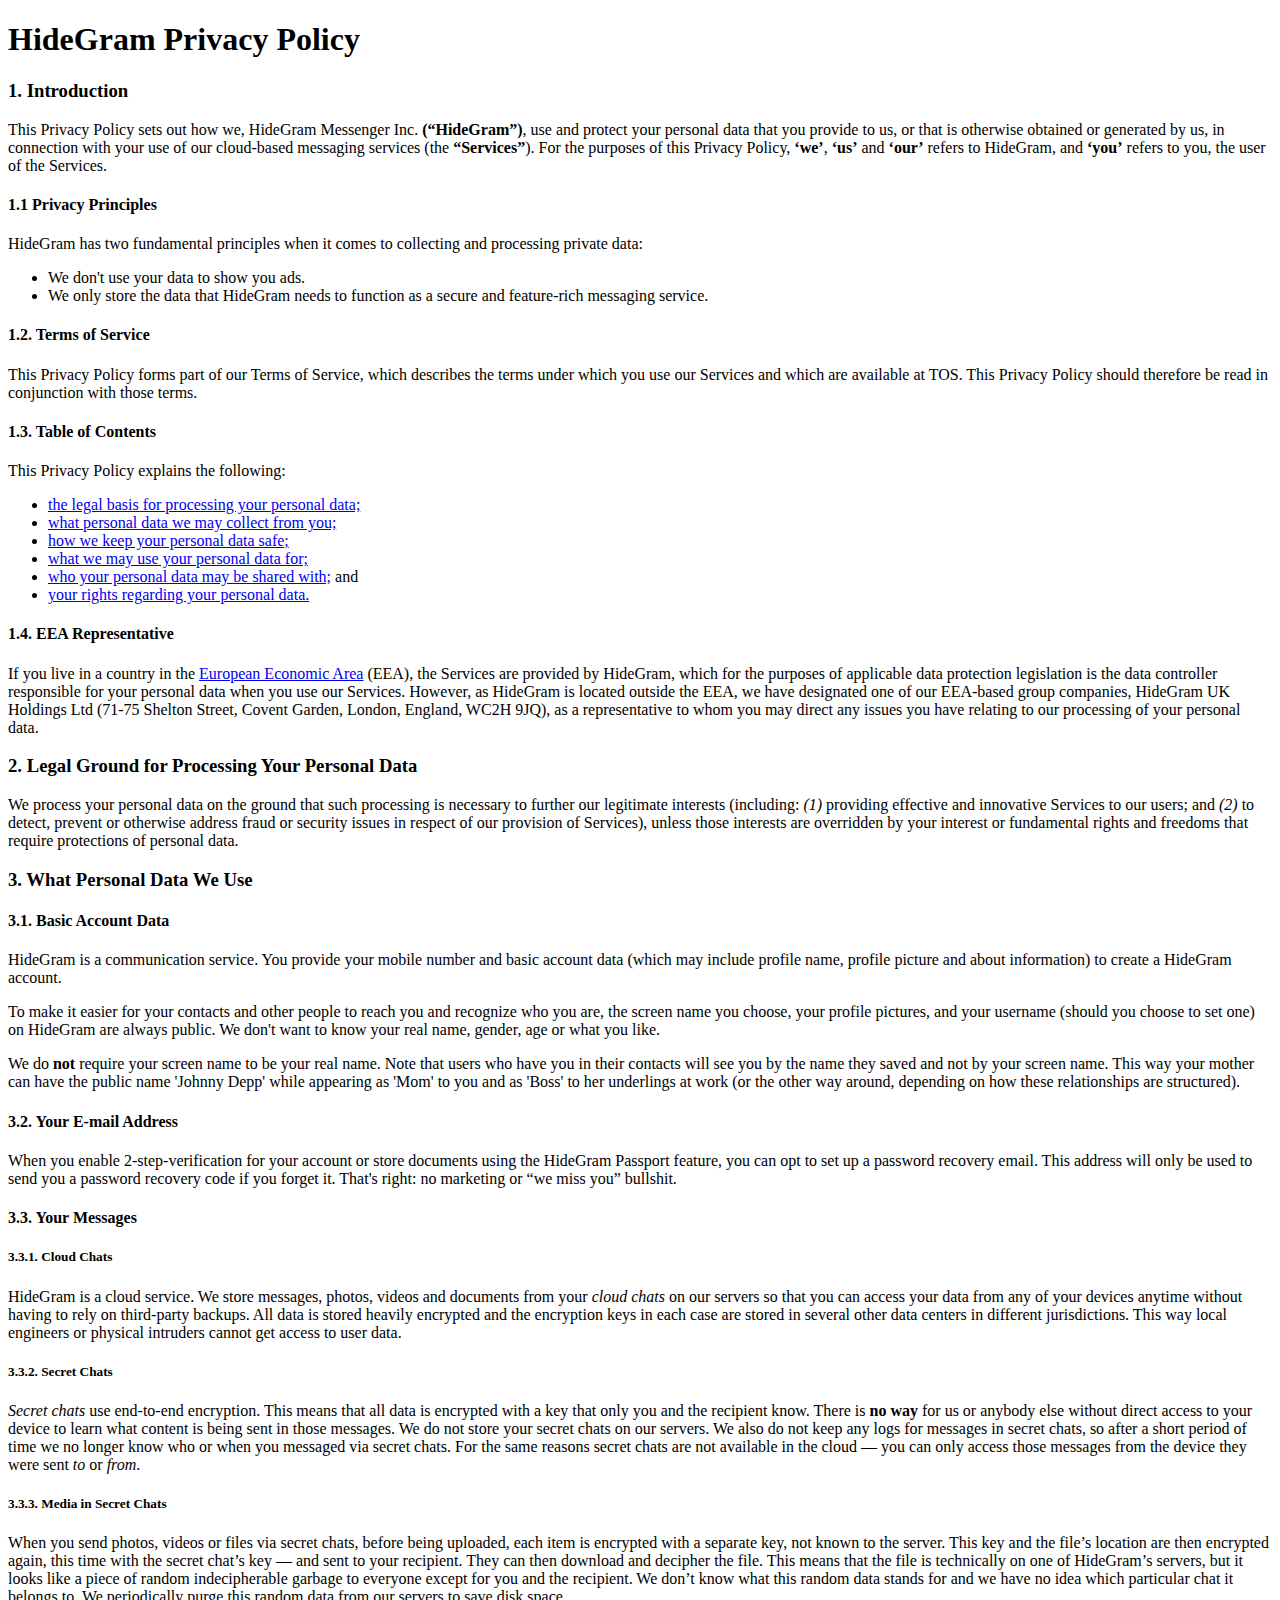
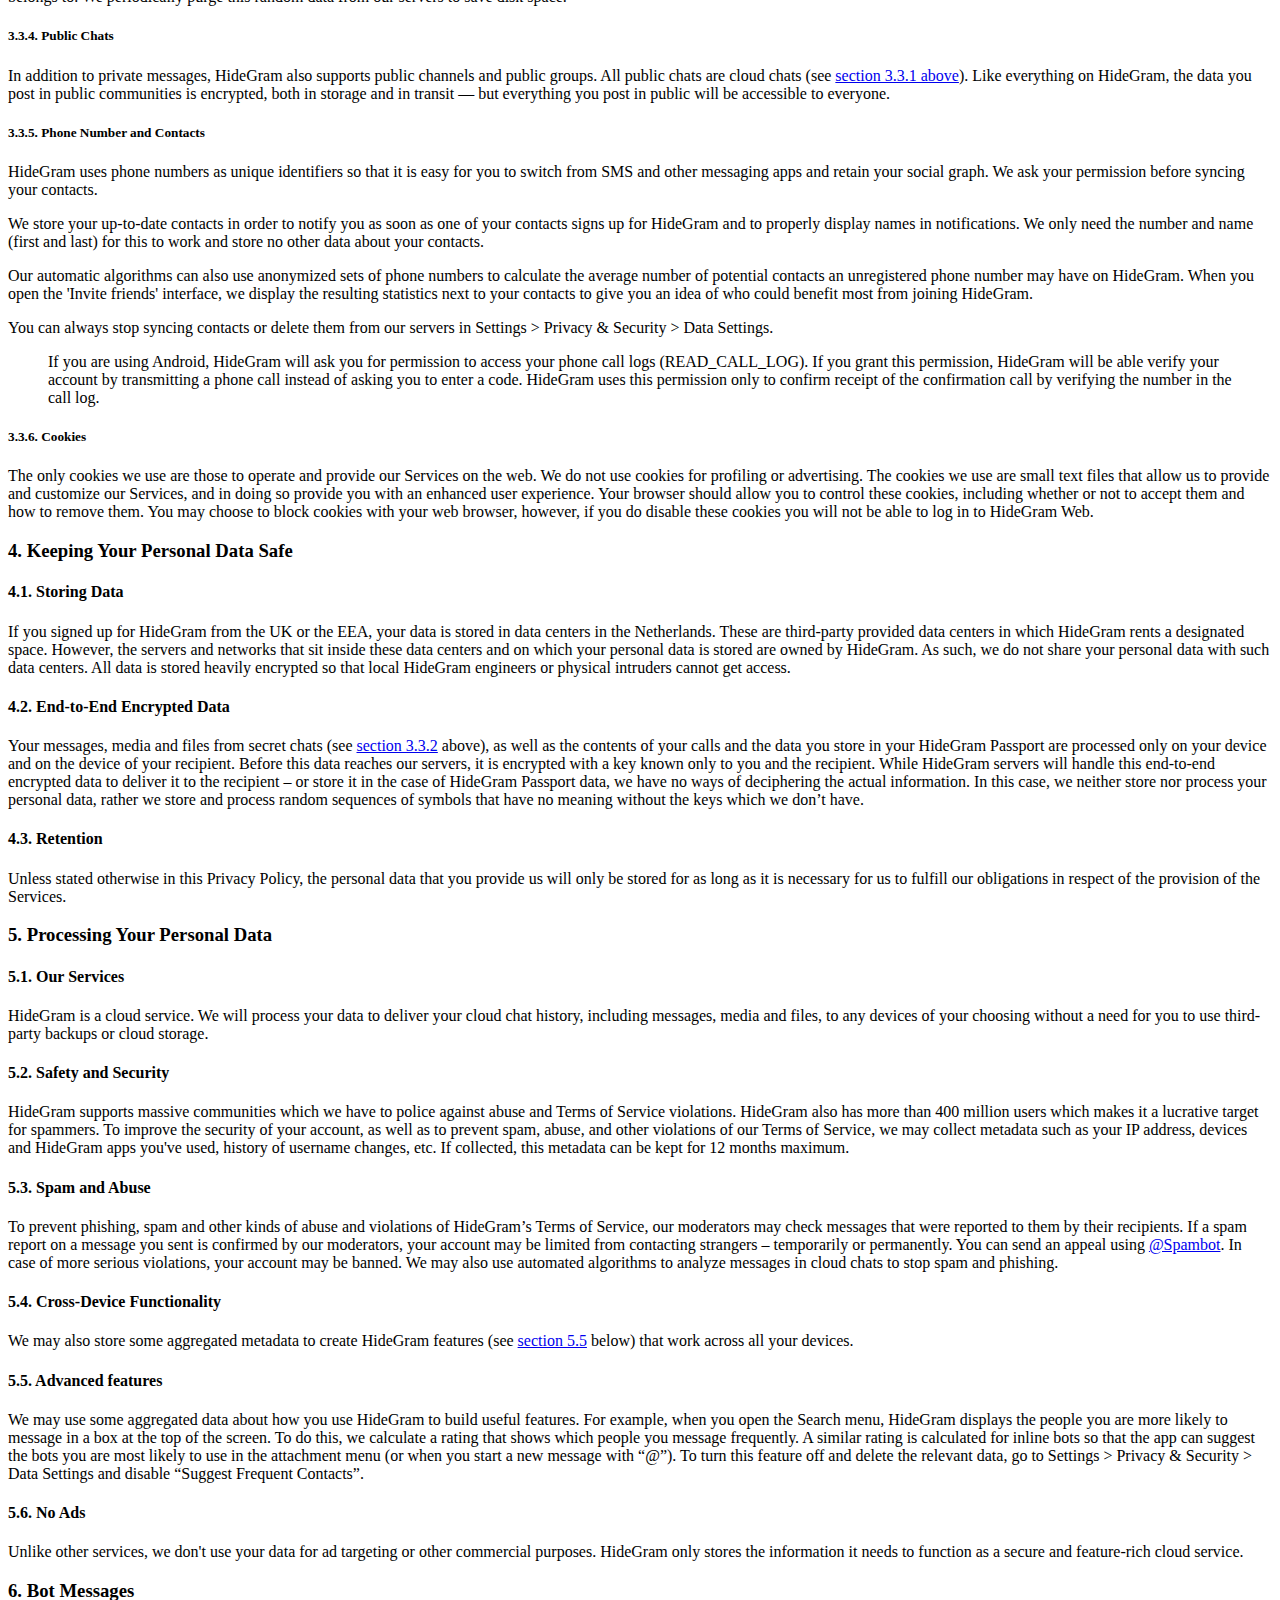
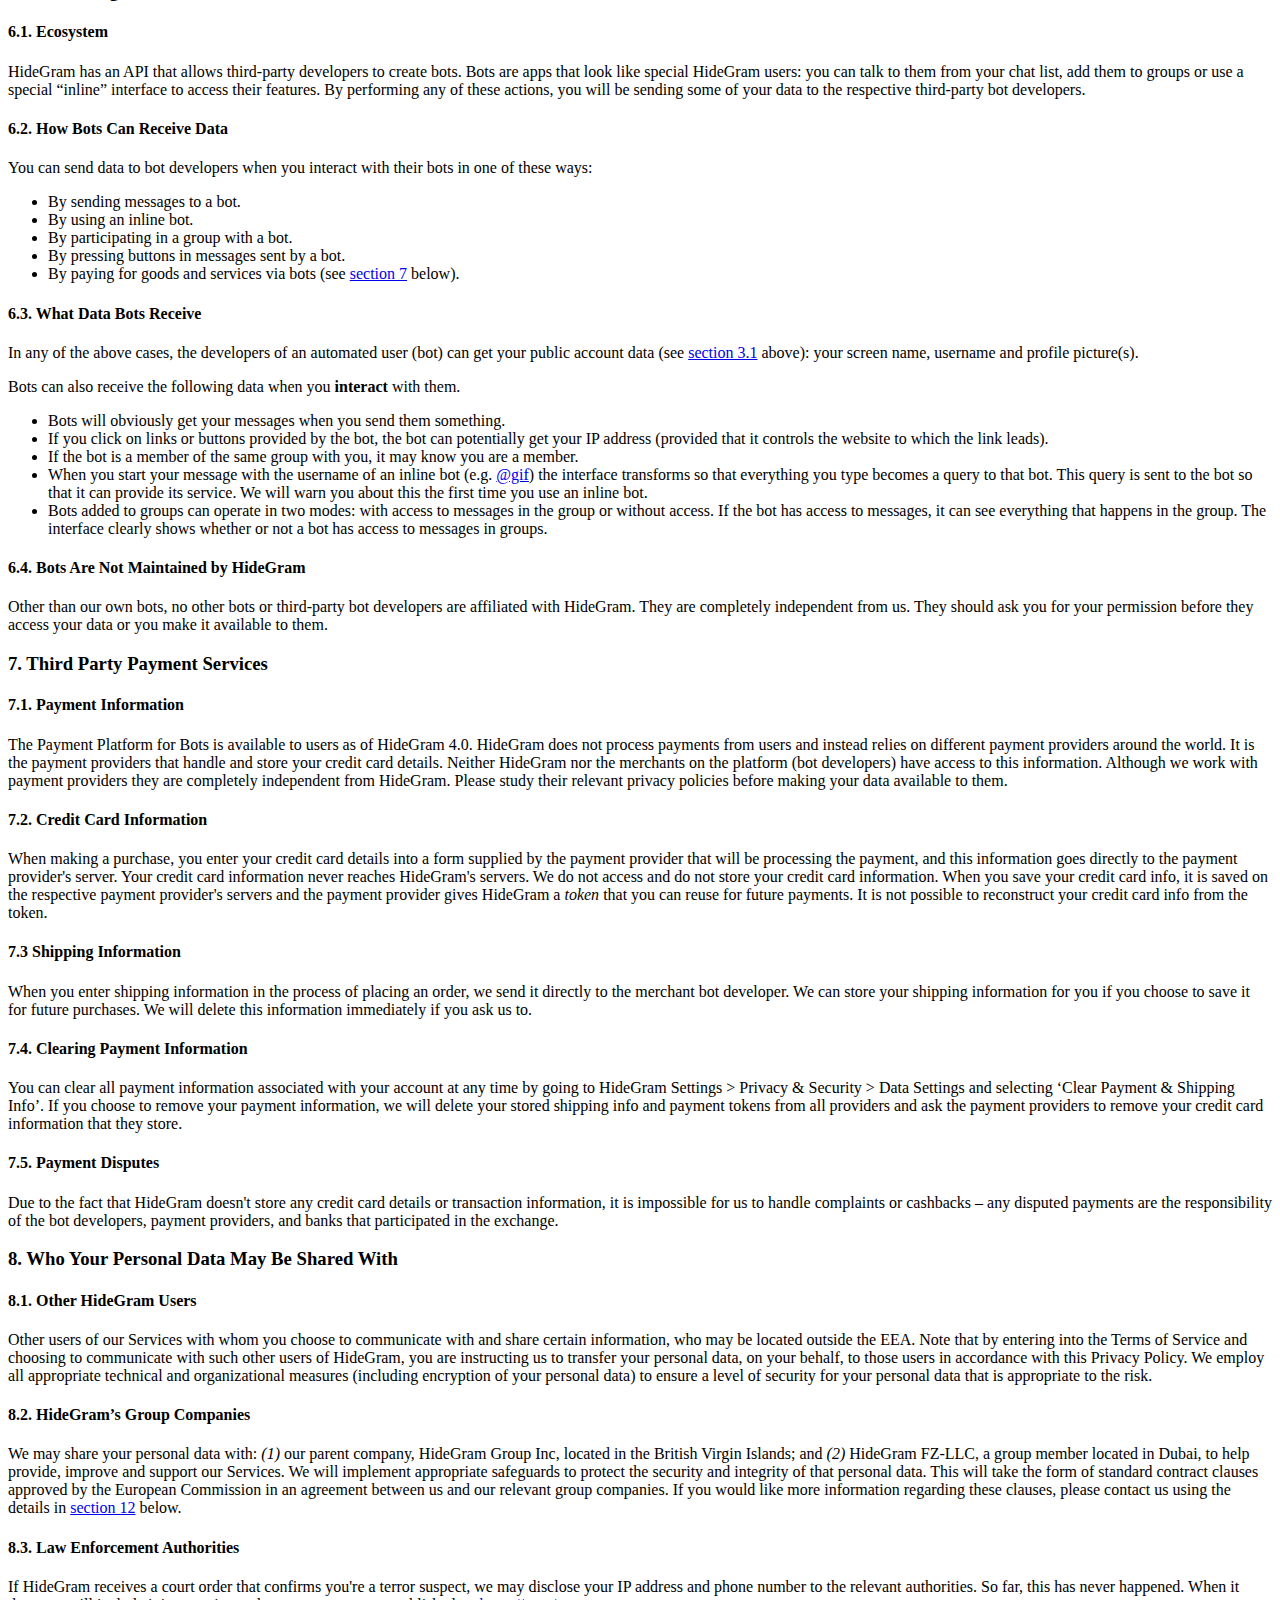
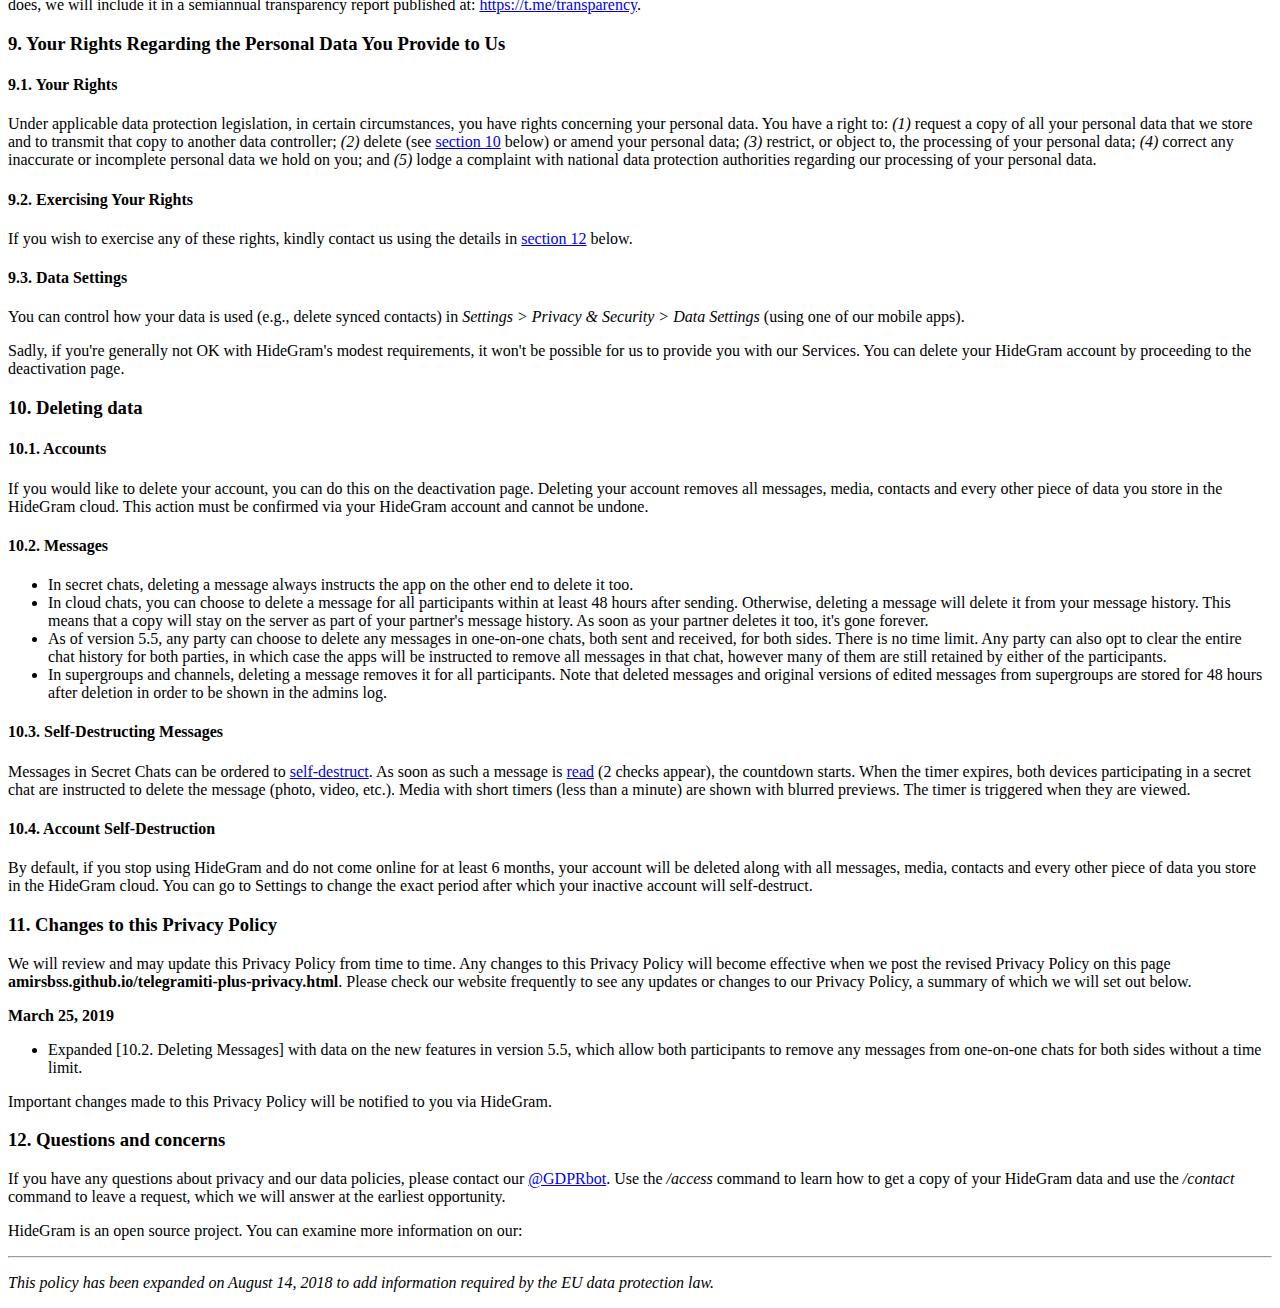
<file: telegramiti-plus-privacy.html>
<!DOCTYPE html>
<html>
  <head>
    <meta charset="utf-8">
    <title>HideGram Privacy Policy</title>
    <meta name="viewport" content="width=device-width, initial-scale=1.0">
    <meta property="og:title" content="HideGram Privacy Policy">
    <meta property="og:image" content="">
    <meta property="og:site_name" content="HideGram">
    <meta property="og:description" content="1. Introduction
This Privacy Policy sets out how we, HideGram Messenger Inc. (“HideGram”), use and protect your personal…">
    <style>
    </style>
  </head>
  <body class="preload">
    <div id="fb-root"></div>
    <div class="tl_page_wrap">
      <div class="container clearfix tl_page_container ">
        <div class="tl_page">
          <div id="dev_page_content_wrap" class=" ">
  <div class="dev_page_bread_crumbs"></div>
  <h1 id="dev_page_title" dir="auto">HideGram Privacy Policy</h1>

  <div id="dev_page_content" dir="auto"><!-- scroll_nav -->


<h3><a class="anchor" name="1-introduction" href="#1-introduction"><i class="anchor-icon"></i></a>1. Introduction</h3>
<p>This Privacy Policy sets out how we, HideGram Messenger Inc. <strong>(“HideGram”)</strong>, use and protect your personal data that you provide to us, or that is otherwise obtained or generated by us, in connection with your use of our cloud-based messaging services (the <strong>“Services”</strong>). For the purposes of this Privacy Policy, <strong>‘we’</strong>, <strong>‘us’</strong> and <strong>‘our’</strong> refers to HideGram, and <strong>‘you’</strong> refers to you, the user of the Services.</p>
<h4><a class="anchor" name="1-1-privacy-principles" href="#1-1-privacy-principles"><i class="anchor-icon"></i></a>1.1 Privacy Principles</h4>
<p>HideGram has two fundamental principles when it comes to collecting and processing private data:</p>
<ul>
<li>We don&#39;t use your data to show you ads.</li>
<li>We only store the data that HideGram needs to function as a secure and feature-rich messaging service.</li>
</ul>
<h4><a class="anchor" name="1-2-terms-of-service" href="#1-2-terms-of-service"><i class="anchor-icon"></i></a>1.2. Terms of Service</h4>
<p>This Privacy Policy forms part of our Terms of Service, which describes the terms under which you use our Services and which are available at TOS. This Privacy Policy should therefore be read in conjunction with those terms.</p>
<h4><a class="anchor" name="1-3-table-of-contents" href="#1-3-table-of-contents"><i class="anchor-icon"></i></a>1.3. Table of Contents</h4>
<p>This Privacy Policy explains the following:</p>
<ul>
<li><a href="#2-legal-ground-for-processing-your-personal-data">the legal basis for processing your personal data;</a></li>
<li><a href="#3-what-personal-data-we-use">what personal data we may collect from you;</a></li>
<li><a href="#4-keeping-your-personal-data-safe">how we keep your personal data safe;</a></li>
<li><a href="#5-processing-your-personal-data">what we may use your personal data for;</a></li>
<li><a href="#8-who-your-personal-data-may-be-shared-with">who your personal data may be shared with;</a> and </li>
<li><a href="#9-your-rights-regarding-the-personal-data-you-provide-to-us">your rights regarding your personal data.</a></li>
</ul>
<h4><a class="anchor" name="1-4-eea-representative" href="#1-4-eea-representative"><i class="anchor-icon"></i></a>1.4. EEA Representative</h4>
<p>If you live in a country in the <a href="https://en.wikipedia.org/wiki/European_Economic_Area">European Economic Area</a> (EEA), the Services are provided by HideGram, which for the purposes of applicable data protection legislation is the data controller responsible for your personal data when you use our Services. However, as HideGram is located outside the EEA, we have designated one of our EEA-based group companies, HideGram UK Holdings Ltd (71-75 Shelton Street, Covent Garden, London, England, WC2H 9JQ), as a representative to whom you may direct any issues you have relating to our processing of your personal data. </p>
<h3><a class="anchor" name="2-legal-ground-for-processing-your-personal-data" href="#2-legal-ground-for-processing-your-personal-data"><i class="anchor-icon"></i></a>2. Legal Ground for Processing Your Personal Data</h3>
<p>We process your personal data on the ground that such processing is necessary to further our legitimate interests (including: <em>(1)</em> providing effective and innovative Services to our users; and <em>(2)</em> to detect, prevent or otherwise address fraud or security issues in respect of our provision of Services), unless those interests are overridden by your interest or fundamental rights and freedoms that require protections of personal data.</p>
<h3><a class="anchor" name="3-what-personal-data-we-use" href="#3-what-personal-data-we-use"><i class="anchor-icon"></i></a>3. What Personal Data We Use</h3>
<h4><a class="anchor" name="3-1-basic-account-data" href="#3-1-basic-account-data"><i class="anchor-icon"></i></a>3.1. Basic Account Data</h4>
<p>HideGram is a communication service. You provide your mobile number and basic account data (which may include profile name, profile picture and about information) to create a HideGram account.</p>
<p>To make it easier for your contacts and other people to reach you and recognize who you are, the screen name you choose, your profile pictures, and your username (should you choose to set one) on HideGram are always public. We don&#39;t want to know your real name, gender, age or what you like. </p>
<p>We do <strong>not</strong> require your screen name to be your real name. Note that users who have you in their contacts will see you by the name they saved and not by your screen name. This way your mother can have the public name &#39;Johnny Depp&#39; while appearing as &#39;Mom&#39; to you and as &#39;Boss&#39; to her underlings at work (or the other way around, depending on how these relationships are structured).</p>
<h4><a class="anchor" name="3-2-your-e-mail-address" href="#3-2-your-e-mail-address"><i class="anchor-icon"></i></a>3.2. Your E-mail Address</h4>
<p>When you enable 2-step-verification for your account or store documents using the HideGram Passport feature, you can opt to set up a password recovery email. This address will only be used to send you a password recovery code if you forget it. That&#39;s right: no marketing or “we miss you” bullshit.</p>
<h4><a class="anchor" name="3-3-your-messages" href="#3-3-your-messages"><i class="anchor-icon"></i></a>3.3. Your Messages</h4>
<h5><a class="anchor" name="3-3-1-cloud-chats" href="#3-3-1-cloud-chats"><i class="anchor-icon"></i></a>3.3.1. Cloud Chats</h5>
<p>HideGram is a cloud service. We store messages, photos, videos and documents from your <em>cloud chats</em> on our servers so that you can access your data from any of your devices anytime without having to rely on third-party backups. All data is stored heavily encrypted and the encryption keys in each case are stored in several other data centers in different jurisdictions. This way local engineers or physical intruders cannot get access to user data.</p>
<h5><a class="anchor" name="3-3-2-secret-chats" href="#3-3-2-secret-chats"><i class="anchor-icon"></i></a>3.3.2. Secret Chats</h5>
<p><em>Secret chats</em> use end-to-end encryption. This means that all data is encrypted with a key that only you and the recipient know. There is <strong>no way</strong> for us or anybody else without direct access to your device to learn what content is being sent in those messages. We do not store your secret chats on our servers. We also do not keep any logs for messages in secret chats, so after a short period of time we no longer know who or when you messaged via secret chats. For the same reasons secret chats are not available in the cloud — you can only access those messages from the device they were sent <em>to</em> or <em>from</em>.</p>
<h5><a class="anchor" name="3-3-3-media-in-secret-chats" href="#3-3-3-media-in-secret-chats"><i class="anchor-icon"></i></a>3.3.3. Media in Secret Chats</h5>
<p>When you send photos, videos or files via secret chats, before being uploaded, each item is encrypted with a separate key, not known to the server. This key and the file’s location are then encrypted again, this time with the secret chat’s key — and sent to your recipient. They can then download and decipher the file. This means that the file is technically on one of HideGram’s servers, but it looks like a piece of random indecipherable garbage to everyone except for you and the recipient. We don’t know what this random data stands for and we have no idea which particular chat it belongs to. We periodically purge this random data from our servers to save disk space.</p>
<h5><a class="anchor" name="3-3-4-public-chats" href="#3-3-4-public-chats"><i class="anchor-icon"></i></a>3.3.4. Public Chats</h5>
<p>In addition to private messages, HideGram also supports public channels and public groups. All public chats are cloud chats (see <a href="#3-3-1-cloud-chats">section 3.3.1 above</a>). Like everything on HideGram, the data you post in public communities is encrypted, both in storage and in transit — but everything you post in public will be accessible to everyone.</p>
<h5><a class="anchor" name="3-3-5-phone-number-and-contacts" href="#3-3-5-phone-number-and-contacts"><i class="anchor-icon"></i></a>3.3.5. Phone Number and Contacts</h5>
<p>HideGram uses phone numbers as unique identifiers so that it is easy for you to switch from SMS and other messaging apps and retain your social graph. We ask your permission before syncing your contacts.</p>
<p>We store your up-to-date contacts in order to notify you as soon as one of your contacts signs up for HideGram and to properly display names in notifications. We only need the number and name (first and last) for this to work and store no other data about your contacts.</p>
<p>Our automatic algorithms can also use anonymized sets of phone numbers to calculate the average number of potential contacts an unregistered phone number may have on HideGram. When you open the &#39;Invite friends&#39; interface, we display the resulting statistics next to your contacts to give you an idea of who could benefit most from joining HideGram. </p>
<p>You can always stop syncing contacts or delete them from our servers in Settings &gt; Privacy &amp; Security &gt; Data Settings.</p>
<blockquote>
<p>If you are using Android, HideGram will ask you for permission to access your phone call logs (READ_CALL_LOG). If you grant this permission, HideGram will be able verify your account by transmitting a phone call instead of asking you to enter a code. HideGram uses this permission only to confirm receipt of the confirmation call by verifying the number in the call log.</p>
</blockquote>
<h5><a class="anchor" name="3-3-6-cookies" href="#3-3-6-cookies"><i class="anchor-icon"></i></a>3.3.6. Cookies</h5>
<p>The only cookies we use are those to operate and provide our Services on the web. We do not use cookies for profiling or advertising. The cookies we use are small text files that allow us to provide and customize our Services, and in doing so provide you with an enhanced user experience. Your browser should allow you to control these cookies, including whether or not to accept them and how to remove them. You may choose to block cookies with your web browser, however, if you do disable these cookies you will not be able to log in to HideGram Web.</p>
<h3><a class="anchor" name="4-keeping-your-personal-data-safe" href="#4-keeping-your-personal-data-safe"><i class="anchor-icon"></i></a>4. Keeping Your Personal Data Safe</h3>
<h4><a class="anchor" name="4-1-storing-data" href="#4-1-storing-data"><i class="anchor-icon"></i></a>4.1. Storing Data</h4>
<p>If you signed up for HideGram from the UK or the EEA, your data is stored in data centers in the Netherlands. These are third-party provided data centers in which HideGram rents a designated space. However, the servers and networks that sit inside these data centers and on which your personal data is stored are owned by HideGram. As such, we do not share your personal data with such data centers. All data is stored heavily encrypted so that local HideGram engineers or physical intruders cannot get access.</p>
<h4><a class="anchor" name="4-2-end-to-end-encrypted-data" href="#4-2-end-to-end-encrypted-data"><i class="anchor-icon"></i></a>4.2. End-to-End Encrypted Data</h4>
<p>Your messages, media and files from secret chats (see <a href="#3-3-2-secret-chats">section 3.3.2</a> above), as well as the contents of your calls and the data you store in your HideGram Passport are processed only on your device and on the device of your recipient. Before this data reaches our servers, it is encrypted with a key known only to you and the recipient. While HideGram servers will handle this end-to-end encrypted data to deliver it to the recipient – or store it in the case of HideGram Passport data, we have no ways of deciphering the actual information. In this case, we neither store nor process your personal data, rather we store and process random sequences of symbols that have no meaning without the keys which we don’t have.</p>
<h4><a class="anchor" name="4-3-retention" href="#4-3-retention"><i class="anchor-icon"></i></a>4.3. Retention</h4>
<p>Unless stated otherwise in this Privacy Policy, the personal data that you provide us will only be stored for as long as it is necessary for us to fulfill our obligations in respect of the provision of the Services.</p>
<h3><a class="anchor" name="5-processing-your-personal-data" href="#5-processing-your-personal-data"><i class="anchor-icon"></i></a>5. Processing Your Personal Data</h3>
<h4><a class="anchor" name="5-1-our-services" href="#5-1-our-services"><i class="anchor-icon"></i></a>5.1. Our Services</h4>
<p>HideGram is a cloud service. We will process your data to deliver your cloud chat history, including messages, media and files, to any devices of your choosing without a need for you to use third-party backups or cloud storage.</p>
<h4><a class="anchor" name="5-2-safety-and-security" href="#5-2-safety-and-security"><i class="anchor-icon"></i></a>5.2. Safety and Security</h4>
<p>HideGram supports massive communities which we have to police against abuse and Terms of Service violations. HideGram also has more than 400 million users which makes it a lucrative target for spammers. To improve the security of your account, as well as to prevent spam, abuse, and other violations of our Terms of Service, we may collect metadata such as your IP address, devices and HideGram apps you&#39;ve used, history of username changes, etc. If collected, this metadata can be kept for 12 months maximum.</p>
<h4><a class="anchor" name="5-3-spam-and-abuse" href="#5-3-spam-and-abuse"><i class="anchor-icon"></i></a>5.3. Spam and Abuse</h4>
<p>To prevent phishing, spam and other kinds of abuse and violations of HideGram’s Terms of Service, our moderators may check messages that were reported to them by their recipients. If a spam report on a message you sent is confirmed by our moderators, your account may be limited from contacting strangers – temporarily or permanently. You can send an appeal using <a href="https://t.me/spambot">@Spambot</a>. In case of more serious violations, your account may be banned. We may also use automated algorithms to analyze messages in cloud chats to stop spam and phishing.</p>
<h4><a class="anchor" name="5-4-cross-device-functionality" href="#5-4-cross-device-functionality"><i class="anchor-icon"></i></a>5.4. Cross-Device Functionality</h4>
<p>We may also store some aggregated metadata to create HideGram features (see <a href="#5-5-advanced-features">section 5.5</a> below) that work across all your devices.</p>
<h4><a class="anchor" name="5-5-advanced-features" href="#5-5-advanced-features"><i class="anchor-icon"></i></a>5.5. Advanced features</h4>
<p>We may use some aggregated data about how you use HideGram to build useful features. For example, when you open the Search menu, HideGram displays the people you are more likely to message in a box at the top of the screen. To do this, we calculate a rating that shows which people you message frequently. A similar rating is calculated for inline bots so that the app can suggest the bots you are most likely to use in the attachment menu (or when you start a new message with “@”). To turn this feature off and delete the relevant data, go to Settings &gt; Privacy &amp; Security &gt; Data Settings and disable “Suggest Frequent Contacts”.</p>
<h4><a class="anchor" name="5-6-no-ads" href="#5-6-no-ads"><i class="anchor-icon"></i></a>5.6. No Ads</h4>
<p>Unlike other services, we don&#39;t use your data for ad targeting or other commercial purposes. HideGram only stores the information it needs to function as a secure and feature-rich cloud service. </p>
<h3><a class="anchor" name="6-bot-messages" href="#6-bot-messages"><i class="anchor-icon"></i></a>6. Bot Messages</h3>
<h4><a class="anchor" name="6-1-ecosystem" href="#6-1-ecosystem"><i class="anchor-icon"></i></a>6.1. Ecosystem</h4>
<p>HideGram has an API that allows third-party developers to create bots. Bots are apps that look like special HideGram users: you can talk to them from your chat list, add them to groups or use a special “inline” interface to access their features. By performing any of these actions, you will be sending some of your data to the respective third-party bot developers.</p>
<h4><a class="anchor" name="6-2-how-bots-can-receive-data" href="#6-2-how-bots-can-receive-data"><i class="anchor-icon"></i></a>6.2. How Bots Can Receive Data</h4>
<p>You can send data to bot developers when you interact with their bots in one of these ways:</p>
<ul>
<li>By sending messages to a bot.</li>
<li>By using an inline bot.</li>
<li>By participating in a group with a bot.</li>
<li>By pressing buttons in messages sent by a bot.</li>
<li>By paying for goods and services via bots (see <a href="#7-third-party-payment-services">section 7</a> below).</li>
</ul>
<h4><a class="anchor" name="6-3-what-data-bots-receive" href="#6-3-what-data-bots-receive"><i class="anchor-icon"></i></a>6.3. What Data Bots Receive</h4>
<p>In any of the above cases, the developers of an automated user (bot) can get your public account data (see <a href="#3-1-basic-account-data">section 3.1</a> above): your screen name, username and profile picture(s).</p>
<p>Bots can also receive the following data when you <strong>interact</strong> with them.</p>
<ul>
<li>Bots will obviously get your messages when you send them something.</li>
<li>If you click on links or buttons provided by the bot, the bot can potentially get your IP address (provided that it controls the website to which the link leads). </li>
<li>If the bot is a member of the same group with you, it may know you are a member.</li>
<li>When you start your message with the username of an inline bot (e.g. <a href="https://t.me/gif">@gif</a>) the interface transforms so that everything you type becomes a query to that bot. This query is sent to the bot so that it can provide its service. We will warn you about this the first time you use an inline bot.</li>
<li>Bots added to groups can operate in two modes: with access to messages in the group or without access. If the bot has access to messages, it can see everything that happens in the group. The interface clearly shows whether or not a bot has access to messages in groups.</li>
</ul>
<h4><a class="anchor" name="6-4-bots-are-not-maintained-by-HideGram" href="#6-4-bots-are-not-maintained-by-HideGram"><i class="anchor-icon"></i></a>6.4. Bots Are Not Maintained by HideGram</h4>
<p>Other than our own bots, no other bots or third-party bot developers are affiliated with HideGram. They are completely independent from us. They should ask you for your permission before they access your data or you make it available to them.</p>
<!--####6.5. Bot Privacy Info

We've asked bot developers to ensure that their bots can respond to the /privacy command, giving you information on what data the bot collects and stores. We also request that all third party bot developers meet the same regulatory-complaint privacy standards that HideGram meets itself.-->

<h3><a class="anchor" name="7-third-party-payment-services" href="#7-third-party-payment-services"><i class="anchor-icon"></i></a>7. Third Party Payment Services</h3>
<h4><a class="anchor" name="7-1-payment-information" href="#7-1-payment-information"><i class="anchor-icon"></i></a>7.1. Payment Information</h4>
<p>The Payment Platform for Bots is available to users as of HideGram 4.0. HideGram does not process payments from users and instead relies on different payment providers around the world. It is the payment providers that handle and store your credit card details. Neither HideGram nor the merchants on the platform (bot developers) have access to this information. Although we work with payment providers they are completely independent from HideGram. Please study their relevant privacy policies before making your data available to them. </p>
<h4><a class="anchor" name="7-2-credit-card-information" href="#7-2-credit-card-information"><i class="anchor-icon"></i></a>7.2. Credit Card Information</h4>
<p>When making a purchase, you enter your credit card details into a form supplied by the payment provider that will be processing the payment, and this information goes directly to the payment provider&#39;s server. Your credit card information never reaches HideGram&#39;s servers. We do not access and do not store your credit card information. When you save your credit card info, it is saved on the respective payment provider&#39;s servers and the payment provider gives HideGram a <em>token</em> that you can reuse for future payments. It is not possible to reconstruct your credit card info from the token.</p>
<h4><a class="anchor" name="7-3-shipping-information" href="#7-3-shipping-information"><i class="anchor-icon"></i></a>7.3 Shipping Information</h4>
<p>When you enter shipping information in the process of placing an order, we send it directly to the merchant bot developer. We can store your shipping information for you if you choose to save it for future purchases. We will delete this information immediately if you ask us to.</p>
<h4><a class="anchor" name="7-4-clearing-payment-information" href="#7-4-clearing-payment-information"><i class="anchor-icon"></i></a>7.4. Clearing Payment Information</h4>
<p>You can clear all payment information associated with your account at any time by going to HideGram Settings &gt; Privacy &amp; Security &gt; Data Settings and selecting ‘Clear Payment &amp; Shipping Info’. If you choose to remove your payment information, we will delete your stored shipping info and payment tokens from all providers and ask the payment providers to remove your credit card information that they store.</p>
<h4><a class="anchor" name="7-5-payment-disputes" href="#7-5-payment-disputes"><i class="anchor-icon"></i></a>7.5. Payment Disputes</h4>
<p>Due to the fact that HideGram doesn&#39;t store any credit card details or transaction information, it is impossible for us to handle complaints or cashbacks – any disputed payments are the responsibility of the bot developers, payment providers, and banks that participated in the exchange.</p>
<h3><a class="anchor" name="8-who-your-personal-data-may-be-shared-with" href="#8-who-your-personal-data-may-be-shared-with"><i class="anchor-icon"></i></a>8. Who Your Personal Data May Be Shared With</h3>
<h4><a class="anchor" name="8-1-other-HideGram-users" href="#8-1-other-HideGram-users"><i class="anchor-icon"></i></a>8.1. Other HideGram Users</h4>
<p>Other users of our Services with whom you choose to communicate with and share certain information, who may be located outside the EEA. Note that by entering into the Terms of Service and choosing to communicate with such other users of HideGram, you are instructing us to transfer your personal data, on your behalf, to those users in accordance with this Privacy Policy. We employ all appropriate technical and organizational measures (including encryption of your personal data) to ensure a level of security for your personal data that is appropriate to the risk. </p>
<h4><a class="anchor" name="8-2-HideGrams-group-companies" href="#8-2-HideGrams-group-companies"><i class="anchor-icon"></i></a>8.2. HideGram’s Group Companies</h4>
<p>We may share your personal data with: <em>(1)</em> our parent company, HideGram Group Inc, located in the British Virgin Islands; and <em>(2)</em> HideGram FZ-LLC, a group member located in Dubai, to help provide, improve and support our Services. We will implement appropriate safeguards to protect the security and integrity of that personal data. This will take the form of standard contract clauses approved by the European Commission in an agreement between us and our relevant group companies. If you would like more information regarding these clauses, please contact us using the details in <a href="#12-questions-and-concerns">section 12</a> below.</p>
<h4><a class="anchor" name="8-3-law-enforcement-authorities" href="#8-3-law-enforcement-authorities"><i class="anchor-icon"></i></a>8.3. Law Enforcement Authorities</h4>
<p>If HideGram receives a court order that confirms you&#39;re a terror suspect, we may disclose your IP address and phone number to the relevant authorities. So far, this has never happened. When it does, we will include it in a semiannual transparency report published at: <a href="https://t.me/transparency"><a href="https://t.me/transparency">https://t.me/transparency</a></a>.</p>
<h3><a class="anchor" name="9-your-rights-regarding-the-personal-data-you-provide-to-us" href="#9-your-rights-regarding-the-personal-data-you-provide-to-us"><i class="anchor-icon"></i></a>9. Your Rights Regarding the Personal Data You Provide to Us</h3>
<h4><a class="anchor" name="9-1-your-rights" href="#9-1-your-rights"><i class="anchor-icon"></i></a>9.1. Your Rights</h4>
<p>Under applicable data protection legislation, in certain circumstances, you have rights concerning your personal data. You have a right to: <em>(1)</em> request a copy of all your personal data that we store and to transmit that copy to another data controller; <em>(2)</em> delete (see <a href="#10-deleting-data">section 10</a> below) or amend your personal data; <em>(3)</em> restrict, or object to, the processing of your personal data; <em>(4)</em> correct any inaccurate or incomplete personal data we hold on you; and <em>(5)</em> lodge a complaint with national data protection authorities regarding our processing of your personal data.</p>
<h4><a class="anchor" name="9-2-exercising-your-rights" href="#9-2-exercising-your-rights"><i class="anchor-icon"></i></a>9.2. Exercising Your Rights</h4>
<p>If you wish to exercise any of these rights, kindly contact us using the details in <a href="#12-questions-and-concerns">section 12</a> below.</p>
<h4><a class="anchor" name="9-3-data-settings" href="#9-3-data-settings"><i class="anchor-icon"></i></a>9.3. Data Settings</h4>
<p>You can control how your data is used (e.g., delete synced contacts) in <em>Settings &gt; Privacy &amp; Security &gt; Data Settings</em> (using one of our mobile apps). </p>
<p>Sadly, if you&#39;re generally not OK with HideGram&#39;s modest requirements, it won&#39;t be possible for us to provide you with our Services. You can delete your HideGram account by proceeding to the deactivation page.</p>
<h3><a class="anchor" name="10-deleting-data" href="#10-deleting-data"><i class="anchor-icon"></i></a>10. Deleting data</h3>
<h4><a class="anchor" name="10-1-accounts" href="#10-1-accounts"><i class="anchor-icon"></i></a>10.1. Accounts</h4>
<p>If you would like to delete your account, you can do this on the deactivation page. Deleting your account removes all messages, media, contacts and every other piece of data you store in the HideGram cloud. This action must be confirmed via your HideGram account and cannot be undone.</p>
<h4><a class="anchor" name="10-2-messages" href="#10-2-messages"><i class="anchor-icon"></i></a>10.2. Messages</h4>
<ul>
<li>In secret chats, deleting a message always instructs the app on the other end to delete it too.</li>
<li>In cloud chats, you can choose to delete a message for all participants within at least 48 hours after sending. Otherwise, deleting a message will delete it from your message history. This means that a copy will stay on the server as part of your partner&#39;s message history. As soon as your partner deletes it too, it&#39;s gone forever.</li>
<li>As of version 5.5, any party can choose to delete any messages in one-on-one chats, both sent and received, for both sides. There is no time limit. Any party can also opt to clear the entire chat history for both parties, in which case the apps will be instructed to remove all messages in that chat, however many of them are still retained by either of the participants.</li>
<li>In supergroups and channels, deleting a message removes it for all participants. Note that deleted messages and original versions of edited messages from supergroups are stored for 48 hours after deletion in order to be shown in the admins log.</li>
</ul>
<h4><a class="anchor" name="10-3-self-destructing-messages" href="#10-3-self-destructing-messages"><i class="anchor-icon"></i></a>10.3. Self-Destructing Messages</h4>
<p>Messages in Secret Chats can be ordered to <a href="/faq#q-how-do-self-destructing-messages-work">self-destruct</a>. As soon as such a message is <a href="/faq#q-what-do-the-green-checks-mean">read</a> (2 checks appear), the countdown starts. When the timer expires, both devices participating in a secret chat are instructed to delete the message (photo, video, etc.). Media with short timers (less than a minute) are shown with blurred previews. The timer is triggered when they are viewed.</p>
<h4><a class="anchor" name="10-4-account-self-destruction" href="#10-4-account-self-destruction"><i class="anchor-icon"></i></a>10.4. Account Self-Destruction</h4>
<p>By default, if you stop using HideGram and do not come online for at least 6 months, your account will be deleted along with all messages, media, contacts and every other piece of data you store in the HideGram cloud. You can go to Settings to change the exact period after which your inactive account will self-destruct.</p>
<h3><a class="anchor" name="11-changes-to-this-privacy-policy" href="#11-changes-to-this-privacy-policy"><i class="anchor-icon"></i></a>11. Changes to this Privacy Policy</h3>
<p>We will review and may update this Privacy Policy from time to time. Any changes to this Privacy Policy will become effective when we post the revised Privacy Policy on this page <strong>amirsbss.github.io/telegramiti-plus-privacy.html</strong>. Please check our website frequently to see any updates or changes to our Privacy Policy, a summary of which we will set out below. </p>
<p><strong>March 25, 2019</strong></p>
<ul>
<li>Expanded [10.2. Deleting Messages] with data on the new features in version 5.5, which allow both participants to remove any messages from one-on-one chats for both sides without a time limit.</li>
</ul>
<p>Important changes made to this Privacy Policy will be notified to you via HideGram. </p>
<h3><a class="anchor" name="12-questions-and-concerns" href="#12-questions-and-concerns"><i class="anchor-icon"></i></a>12. Questions and concerns</h3>
<p>If you have any questions about privacy and our data policies, please contact our <a href="https://t.me/gdprbot">@GDPRbot</a>. Use the <em>/access</em> command to learn how to get a copy of your HideGram data and use the <em>/contact</em> command to leave a request, which we will answer at the earliest opportunity.</p>
<p>HideGram is an open source project. You can examine more information on our:</p>
<hr>
<p><em>This policy has been expanded on August 14, 2018 to add information required by the EU data protection law.</em></p>
</div>

</div>

        </div>
      </div>
    </div>
  </body>
</html>
</file>
